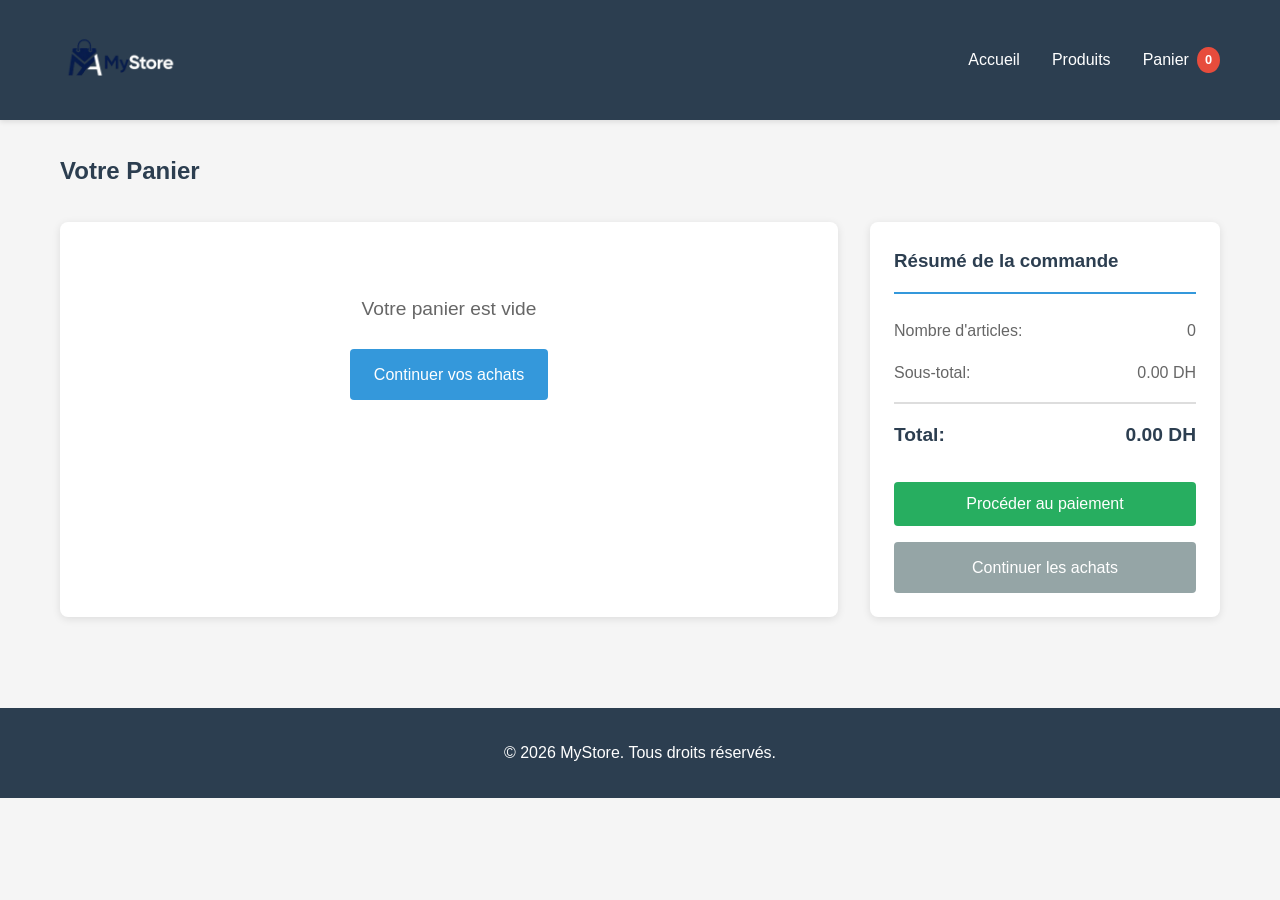
<file: cart.html>
<!DOCTYPE html>
<html lang="fr">
<head>
    <meta charset="UTF-8">
    <meta name="viewport" content="width=device-width, initial-scale=1.0">
    <title>Panier - MyStore</title>
    <link rel="stylesheet" href="css/style.css">
    <link rel="icon" href="images/icon.png">
</head>
<body>
    <!-- Header -->
    <header class="header">
        <div class="container">
            <div class="header-content">
                <div class="logo-container"><a href="index.html"><img src="images/logo.png" alt="MyStore Logo" class="logo-img"></a></div>
                <button class="menu-toggle" type="button" aria-label="Ouvrir le menu" aria-expanded="false" aria-controls="primary-navigation">
                    <span></span><span></span><span></span>
                </button>
                <nav class="nav" id="primary-navigation">
                    <ul>
                        <li><a href="index.html">Accueil</a></li>
                        <li><a href="index.html#products">Produits</a></li>
                        <li><a href="cart.html" class="cart-link">
                            Panier <span class="cart-count">0</span>
                        </a></li>
                    </ul>
                </nav>
            </div>
        </div>
    </header>

    <!-- Main Content -->
    <main>
        <section class="cart-section">
            <div class="container">
                <h2>Votre Panier</h2>
                
                <div class="cart-content">
                    <div class="cart-items">
                        <div id="cartItemsContainer">
                            <!-- Cart items will be loaded here by JavaScript -->
                        </div>
                        <div id="emptyCartMessage" class="empty-cart">
                            <p>Votre panier est vide</p>
                            <a href="index.html" class="btn btn-primary">Continuer vos achats</a>
                        </div>
                    </div>

                    <div class="cart-summary">
                        <h3>Résumé de la commande</h3>
                        <div class="summary-item">
                            <span>Nombre d'articles:</span>
                            <span id="totalItems">0</span>
                        </div>
                        <div class="summary-item">
                            <span>Sous-total:</span>
                            <span id="subtotal">0 DH</span>
                        </div>
                        <div class="summary-item total">
                            <span>Total:</span>
                            <span id="total">0 DH</span>
                        </div>
                        <button id="checkoutBtn" class="btn btn-success">Procéder au paiement</button>
                        <a href="index.html" class="btn btn-secondary">Continuer les achats</a>
                    </div>
                </div>
            </div>
        </section>
    </main>

    <!-- Footer -->
    <footer class="footer">
        <div class="container">
            <p>&copy; 2026 MyStore. Tous droits réservés.</p>
        </div>
    </footer>

    <script src="js/data.js"></script>
    <script src="js/script.js"></script>
    <script src="js/cart.js"></script>
</body>
</html>
</file>
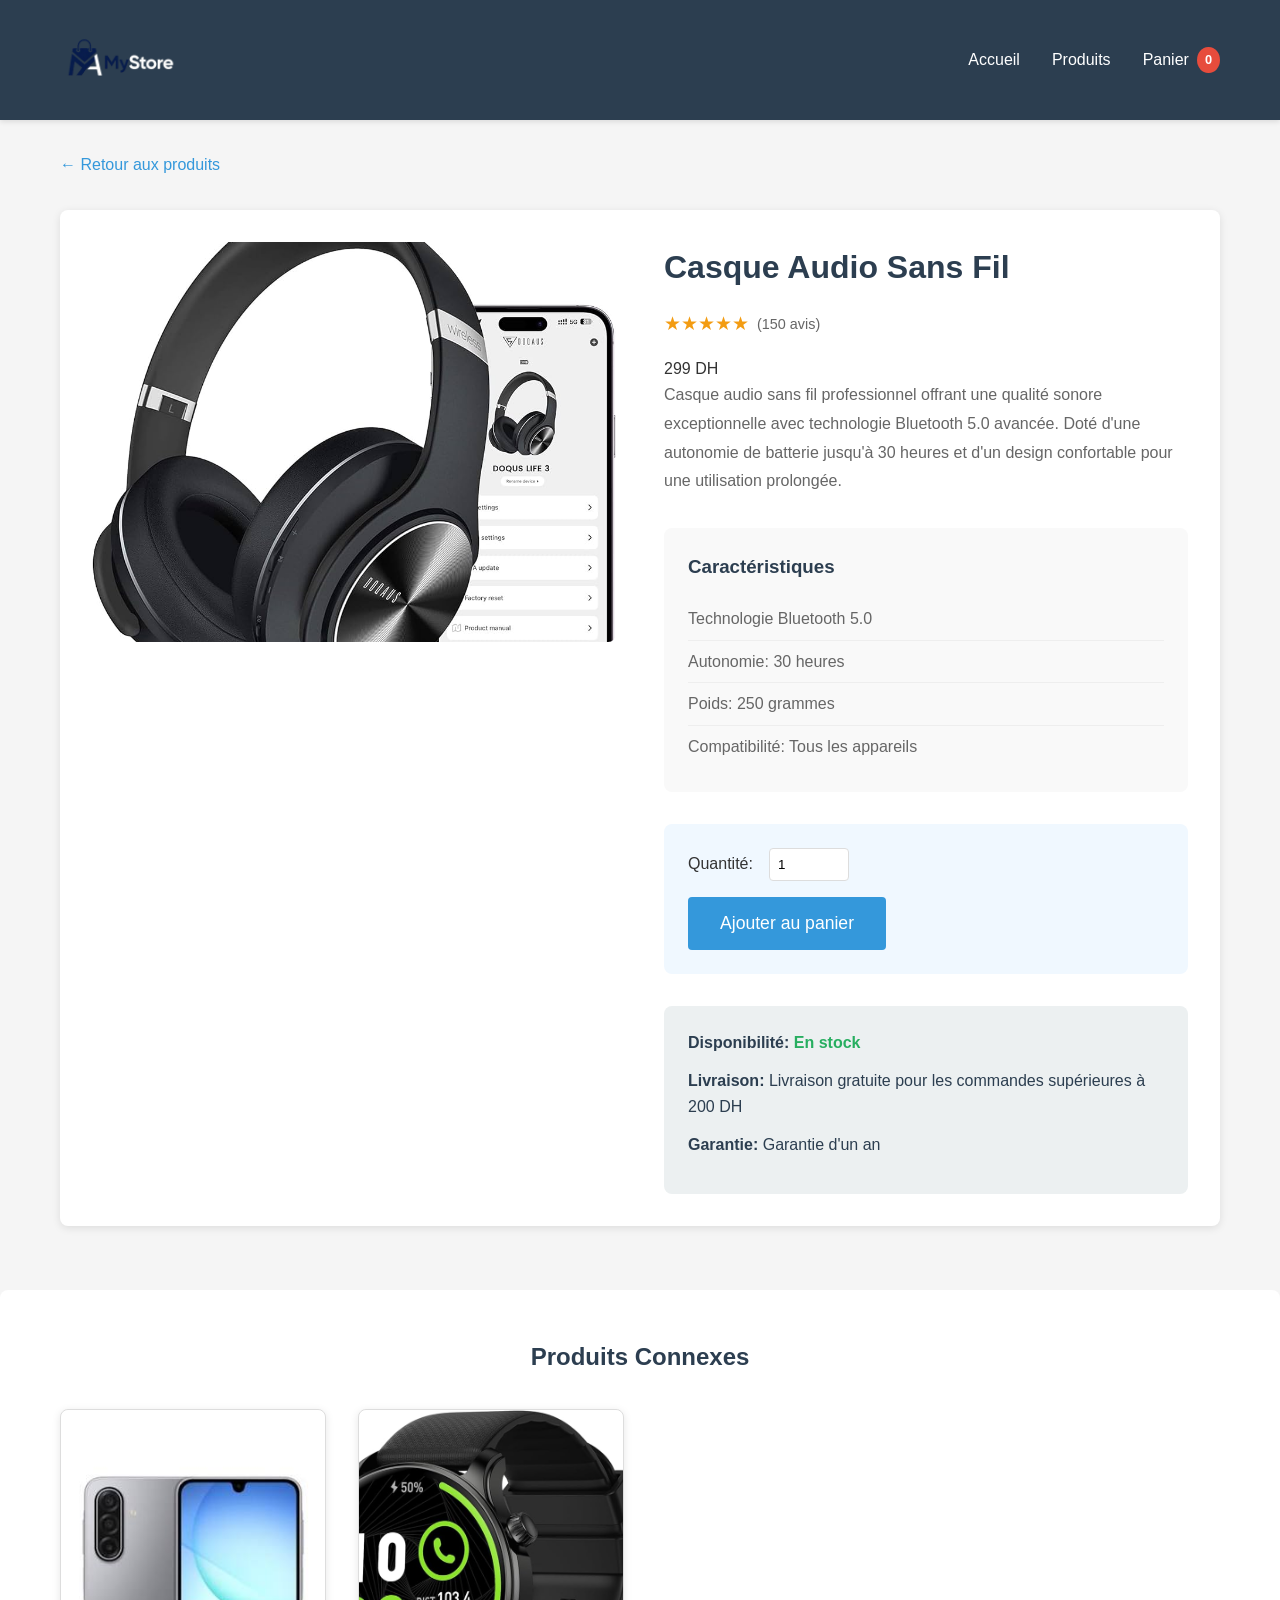
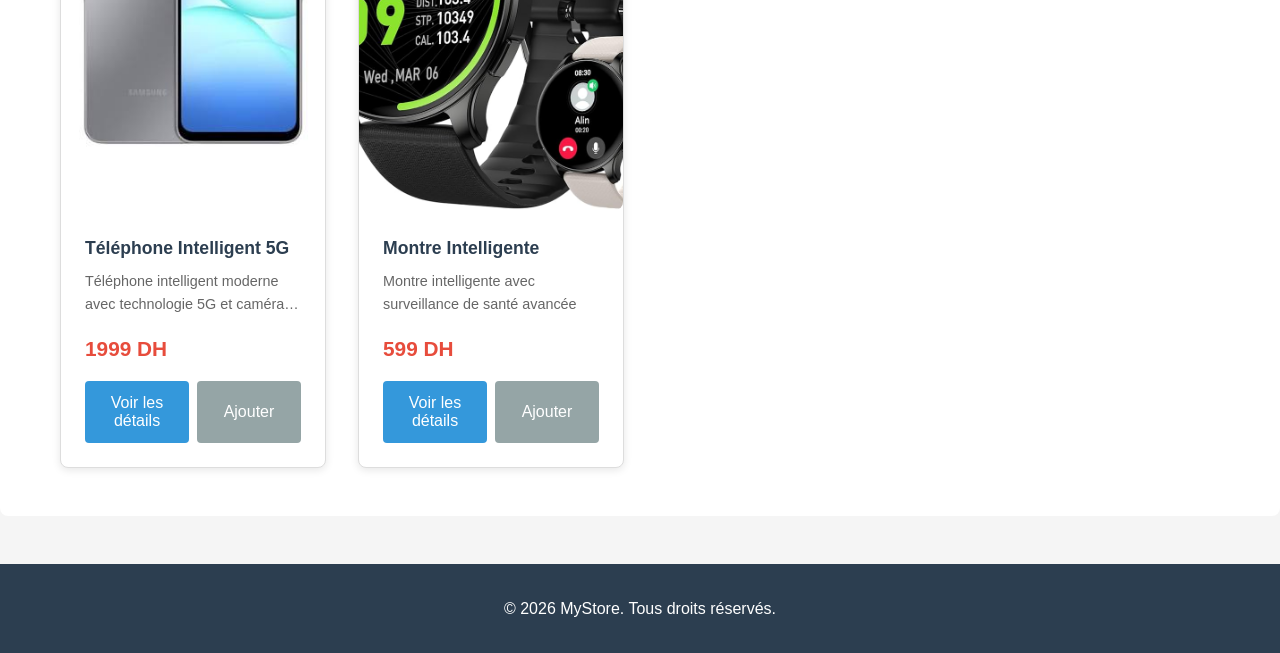
<file: product-detail.html>
<!DOCTYPE html>
<html lang="fr">

<head>
    <meta charset="UTF-8">
    <meta name="viewport" content="width=device-width, initial-scale=1.0">
    <title>Détails du Produit - MyStore</title>
    <link rel="stylesheet" href="css/style.css">
    <link rel="icon" href="images/icon.png">
</head>

<body>
    <!-- Header -->
    <header class="header">
        <div class="container">
            <div class="header-content">
                <div class="logo-container"><a href="index.html"><img src="images/logo.png" alt="MyStore Logo"
                            class="logo-img"></a></div>
                <button class="menu-toggle" type="button" aria-label="Ouvrir le menu" aria-expanded="false" aria-controls="primary-navigation">
                    <span></span><span></span><span></span>
                </button>
                <nav class="nav" id="primary-navigation">
                    <ul>
                        <li><a href="index.html">Accueil</a></li>
                        <li><a href="index.html#products">Produits</a></li>
                        <li><a href="cart.html" class="cart-link">
                                Panier <span class="cart-count">0</span>
                            </a></li>
                    </ul>
                </nav>
            </div>
        </div>
    </header>

    <!-- Main Content -->
    <main>
        <section class="product-detail-section">
            <div class="container">
                <a href="index.html" class="back-link">← Retour aux produits</a>

                <div class="product-detail-container">
                    <div class="product-image">
                        <img id="detailProductImage" src="" alt="">
                    </div>
                    <div class="product-details">
                        <h1 id="detailProductName"></h1>
                        <div class="rating">
                            <span class="stars">★★★★★</span>
                            <span class="review-count">(150 avis)</span>
                        </div>
                        <p class="price" id="detailProductPrice"></p>
                        <p class="description" id="detailProductDescription"></p>

                        <div class="product-specs">
                            <h3>Caractéristiques</h3>
                            <ul id="specsList">
                                <!-- Specs will be loaded here -->
                            </ul>
                        </div>

                        <div class="purchase-section">
                            <div class="quantity-selector">
                                <label for="detailQuantity">Quantité:</label>
                                <input type="number" id="detailQuantity" min="1" value="1">
                            </div>
                            <button id="detailAddToCartBtn" class="btn btn-primary btn-large">Ajouter au panier</button>
                        </div>

                        <div class="product-info-box">
                            <p><strong>Disponibilité:</strong> <span id="availability" class="available">En stock</span>
                            </p>
                            <p><strong>Livraison:</strong> Livraison gratuite pour les commandes supérieures à 200 DH
                            </p>
                            <p><strong>Garantie:</strong> Garantie d'un an</p>
                        </div>
                    </div>
                </div>
            </div>
        </section>

        <!-- Related Products Section -->
        <section class="related-products">
            <div class="container">
                <h2>Produits Connexes</h2>
                <div class="products-grid" id="relatedProductsContainer">
                    <!-- Related products will be loaded here -->
                </div>
            </div>
        </section>
    </main>

    <!-- Footer -->
    <footer class="footer">
        <div class="container">
            <p>&copy; 2026 MyStore. Tous droits réservés.</p>
        </div>
    </footer>

    <!-- Notification -->
    <div id="notification" class="notification"></div>

    <script src="js/data.js"></script>
    <script src="js/script.js"></script>
    <script src="js/product-detail.js"></script>
</body>

</html>
</file>
<file: css/style.css>
/* ==================== Global Styles ==================== */
* {
    margin: 0;
    padding: 0;
    box-sizing: border-box;
}

body {
    font-family: 'Segoe UI', Tahoma, Geneva, Verdana, sans-serif;
    line-height: 1.6;
    color: #333;
    background-color: #f5f5f5;
    direction: ltr;
}

.container {
    max-width: 1200px;
    margin: 0 auto;
    padding: 0 20px;
}

/* ==================== Header Styles ==================== */
.header {
    background-color: #2c3e50;
    color: white;
    padding: 0 0;
    box-shadow: 0 2px 5px rgba(0, 0, 0, 0.1);
    position: sticky;
    top: 0;
    z-index: 100;
}

.header-content {
    display: flex;
    justify-content: space-between;
    align-items: center;
}

.logo-container {
    display: flex;
    align-items: center;
}

.logo-img {
    height: 120px;
    width: auto;
    display: block;
    transition: transform 0.3s ease;
}

.logo-img:hover {
    transform: scale(1.05);
}

.nav ul {
    display: flex;
    list-style: none;
    gap: 2rem;
}

.nav a {
    color: white;
    text-decoration: none;
    transition: color 0.3s ease;
    position: relative;
}

.nav a:hover {
    color: #3498db;
}

.cart-link {
    position: relative;
    display: flex;
    align-items: center;
    gap: 0.5rem;
}

.cart-count {
    background-color: #e74c3c;
    color: white;
    border-radius: 50%;
    padding: 0.2rem 0.5rem;
    font-size: 0.8rem;
    font-weight: bold;
}

/* ==================== Hero Section ==================== */
.hero {
    background: linear-gradient(135deg, #3498db, #2980b9);
    color: white;
    padding: 4rem 0;
    text-align: center;
}

.hero h2 {
    font-size: 2.5rem;
    margin-bottom: 1rem;
}

.hero p {
    font-size: 1.2rem;
    opacity: 0.9;
}

/* ==================== Products Section ==================== */
.products-section {
    padding: 3rem 0;
    background-color: white;
    margin: 2rem 0;
    border-radius: 8px;
}

.products-section h2 {
    text-align: center;
    margin-bottom: 2rem;
    font-size: 2rem;
    color: #2c3e50;
}

.search-filter {
    display: flex;
    gap: 1rem;
    margin-bottom: 2rem;
    justify-content: center;
}

.search-filter input,
.search-filter select {
    padding: 0.8rem;
    border: 1px solid #ddd;
    border-radius: 4px;
    font-size: 1rem;
}

.search-filter input {
    flex: 1;
    max-width: 300px;
}

.search-filter select {
    min-width: 150px;
}

.products-grid {
    display: grid;
    grid-template-columns: repeat(auto-fill, minmax(250px, 1fr));
    gap: 2rem;
}

.product-card {
    background: white;
    border: 1px solid #ddd;
    border-radius: 8px;
    overflow: hidden;
    transition: transform 0.3s ease, box-shadow 0.3s ease;
    cursor: pointer;
    box-shadow: 0 2px 8px rgba(0, 0, 0, 0.1);
}

.product-card:hover {
    transform: translateY(-5px);
    box-shadow: 0 5px 15px rgba(0, 0, 0, 0.2);
}

.product-image {
    width: 100%;
    height: 200px;
    background-color: #f0f0f0;
    display: flex;
    align-items: center;
    justify-content: center;
    overflow: hidden;
}

.product-image img {
    width: 100%;
    height: 100%;
    object-fit: cover;
}

.product-body {
    padding: 1.5rem;
}

.product-name {
    font-size: 1.1rem;
    font-weight: bold;
    margin-bottom: 0.5rem;
    color: #2c3e50;
}

.product-description {
    font-size: 0.9rem;
    color: #666;
    margin-bottom: 1rem;
    display: -webkit-box;
    -webkit-line-clamp: 2;
    -webkit-box-orient: vertical;
    overflow: hidden;
}

.product-price {
    font-size: 1.3rem;
    font-weight: bold;
    color: #e74c3c;
    margin-bottom: 1rem;
}

.product-category {
    display: inline-block;
    background-color: #ecf0f1;
    color: #2c3e50;
    padding: 0.3rem 0.8rem;
    border-radius: 20px;
    font-size: 0.8rem;
    margin-bottom: 1rem;
}

.product-footer {
    display: flex;
    gap: 0.5rem;
}

.btn {
    padding: 0.8rem 1.5rem;
    border: none;
    border-radius: 4px;
    cursor: pointer;
    font-size: 1rem;
    transition: background-color 0.3s ease;
    text-decoration: none;
    display: inline-block;
    text-align: center;
}

.btn-primary {
    background-color: #3498db;
    color: white;
}

.btn-primary:hover {
    background-color: #2980b9;
}

.btn-secondary {
    background-color: #95a5a6;
    color: white;
}

.btn-secondary:hover {
    background-color: #7f8c8d;
}

.btn-success {
    background-color: #27ae60;
    color: white;
}

.btn-success:hover {
    background-color: #229954;
}

.btn-danger {
    background-color: #e74c3c;
    color: white;
}

.btn-danger:hover {
    background-color: #c0392b;
}

.btn-large {
    padding: 1rem 2rem;
    font-size: 1.1rem;
}

.btn-flex {
    flex: 1;
}

/* ==================== Modal Styles ==================== */
.modal {
    display: none;
    position: fixed;
    z-index: 1000;
    left: 0;
    top: 0;
    width: 100%;
    height: 100%;
    background-color: rgba(0, 0, 0, 0.5);
    animation: fadeIn 0.3s ease;
}

@keyframes fadeIn {
    from {
        opacity: 0;
    }
    to {
        opacity: 1;
    }
}

.modal.show {
    display: flex;
    align-items: center;
    justify-content: center;
}

.modal-content {
    background-color: white;
    padding: 2rem;
    border-radius: 8px;
    max-width: 600px;
    width: 90%;
    position: relative;
    animation: slideIn 0.3s ease;
}

@keyframes slideIn {
    from {
        transform: translateY(-50px);
        opacity: 0;
    }
    to {
        transform: translateY(0);
        opacity: 1;
    }
}

.close {
    position: absolute;
    right: 1rem;
    top: 1rem;
    font-size: 2rem;
    font-weight: bold;
    cursor: pointer;
    color: #666;
}

.close:hover {
    color: #333;
}

.product-detail {
    display: flex;
    gap: 2rem;
}

.product-detail img {
    width: 200px;
    height: 200px;
    object-fit: cover;
    border-radius: 8px;
}

.product-info {
    flex: 1;
}

.product-info h2 {
    margin-bottom: 1rem;
    color: #2c3e50;
}

.product-info p {
    margin-bottom: 1rem;
    color: #666;
}

.product-info .price {
    font-size: 1.5rem;
    color: #e74c3c;
    font-weight: bold;
}

.product-info input {
    width: 80px;
    padding: 0.5rem;
    margin-bottom: 1rem;
    border: 1px solid #ddd;
    border-radius: 4px;
}

/* ==================== Cart Section ==================== */
.cart-section {
    padding: 2rem 0;
    min-height: 60vh;
}

.cart-section h2 {
    margin-bottom: 2rem;
    color: #2c3e50;
}

.cart-content {
    display: grid;
    grid-template-columns: 1fr 350px;
    gap: 2rem;
}

.cart-items {
    background: white;
    padding: 1.5rem;
    border-radius: 8px;
    box-shadow: 0 2px 8px rgba(0, 0, 0, 0.1);
}

.cart-item {
    display: grid;
    grid-template-columns: 100px 1fr auto;
    gap: 1.5rem;
    padding: 1.5rem;
    border-bottom: 1px solid #eee;
    align-items: center;
}

.cart-item:last-child {
    border-bottom: none;
}

.cart-item-image {
    width: 100px;
    height: 100px;
    background-color: #f0f0f0;
    border-radius: 4px;
    overflow: hidden;
}

.cart-item-image img {
    width: 100%;
    height: 100%;
    object-fit: cover;
}

.cart-item-details h3 {
    margin-bottom: 0.5rem;
    color: #2c3e50;
}

.cart-item-details p {
    color: #666;
    font-size: 0.9rem;
    margin-bottom: 0.5rem;
}

.cart-item-price {
    font-weight: bold;
    color: #e74c3c;
}

.cart-item-actions {
    display: flex;
    flex-direction: column;
    gap: 0.5rem;
    align-items: flex-end;
}

.quantity-controls {
    display: flex;
    gap: 0.5rem;
    align-items: center;
}

.quantity-controls button {
    width: 30px;
    height: 30px;
    border: 1px solid #ddd;
    background-color: white;
    cursor: pointer;
    border-radius: 4px;
    font-weight: bold;
}

.quantity-controls input {
    width: 50px;
    text-align: center;
    border: 1px solid #ddd;
    padding: 0.3rem;
    border-radius: 4px;
}

.empty-cart {
    text-align: center;
    padding: 3rem;
    color: #666;
}

.empty-cart p {
    margin-bottom: 1.5rem;
    font-size: 1.2rem;
}

.cart-summary {
    background: white;
    padding: 1.5rem;
    border-radius: 8px;
    box-shadow: 0 2px 8px rgba(0, 0, 0, 0.1);
    height: fit-content;
    position: sticky;
    top: 100px;
}

.cart-summary h3 {
    margin-bottom: 1.5rem;
    color: #2c3e50;
    border-bottom: 2px solid #3498db;
    padding-bottom: 1rem;
}

.summary-item {
    display: flex;
    justify-content: space-between;
    margin-bottom: 1rem;
    color: #666;
}

.summary-item.total {
    border-top: 2px solid #ddd;
    padding-top: 1rem;
    font-size: 1.2rem;
    font-weight: bold;
    color: #2c3e50;
}

.cart-summary .btn {
    width: 100%;
    margin-top: 1rem;
}

/* ==================== Product Detail Page ==================== */
.product-detail-section {
    padding: 2rem 0;
}

.back-link {
    color: #3498db;
    text-decoration: none;
    margin-bottom: 2rem;
    display: inline-block;
    transition: color 0.3s ease;
}

.back-link:hover {
    color: #2980b9;
}

.product-detail-container {
    display: grid;
    grid-template-columns: 1fr 1fr;
    gap: 3rem;
    background: white;
    padding: 2rem;
    border-radius: 8px;
    box-shadow: 0 2px 8px rgba(0, 0, 0, 0.1);
}

.product-image {
    width: 100%;
    height: 400px;
    background-color: #f0f0f0;
    border-radius: 8px;
    overflow: hidden;
    display: flex;
    align-items: center;
    justify-content: center;
}

.product-image img {
    width: 100%;
    height: 100%;
    object-fit: cover;
}

.product-details h1 {
    margin-bottom: 1rem;
    color: #2c3e50;
    font-size: 2rem;
}

.rating {
    display: flex;
    align-items: center;
    gap: 0.5rem;
    margin-bottom: 1rem;
}

.stars {
    color: #f39c12;
    font-size: 1.2rem;
}

.review-count {
    color: #666;
    font-size: 0.9rem;
}

.description {
    color: #666;
    margin-bottom: 1.5rem;
    line-height: 1.8;
}

.product-specs {
    margin: 2rem 0;
    padding: 1.5rem;
    background-color: #f9f9f9;
    border-radius: 8px;
}

.product-specs h3 {
    margin-bottom: 1rem;
    color: #2c3e50;
}

.product-specs ul {
    list-style: none;
}

.product-specs li {
    padding: 0.5rem 0;
    color: #666;
    border-bottom: 1px solid #eee;
}

.product-specs li:last-child {
    border-bottom: none;
}

.purchase-section {
    margin: 2rem 0;
    padding: 1.5rem;
    background-color: #f0f8ff;
    border-radius: 8px;
}

.quantity-selector {
    display: flex;
    align-items: center;
    gap: 1rem;
    margin-bottom: 1rem;
}

.quantity-selector input {
    width: 80px;
    padding: 0.5rem;
    border: 1px solid #ddd;
    border-radius: 4px;
}

.product-info-box {
    background-color: #ecf0f1;
    padding: 1.5rem;
    border-radius: 8px;
    margin-top: 1.5rem;
}

.product-info-box p {
    margin-bottom: 0.8rem;
    color: #2c3e50;
}

.available {
    color: #27ae60;
    font-weight: bold;
}

.related-products {
    padding: 3rem 0;
    background-color: white;
    margin-top: 2rem;
    border-radius: 8px;
}

.related-products h2 {
    text-align: center;
    margin-bottom: 2rem;
    color: #2c3e50;
}

/* ==================== Notification ==================== */
.notification {
    position: fixed;
    top: 80px;
    right: 20px;
    background-color: #27ae60;
    color: white;
    padding: 1rem 1.5rem;
    border-radius: 4px;
    box-shadow: 0 2px 8px rgba(0, 0, 0, 0.2);
    display: none;
    animation: slideInRight 0.3s ease;
    z-index: 1001;
}

.notification.show {
    display: block;
}

@keyframes slideInRight {
    from {
        transform: translateX(400px);
        opacity: 0;
    }
    to {
        transform: translateX(0);
        opacity: 1;
    }
}

/* ==================== Footer ==================== */
.footer {
    background-color: #2c3e50;
    color: white;
    text-align: center;
    padding: 2rem 0;
    margin-top: 3rem;
}

/* ==================== Responsive Design ==================== */
@media (max-width: 768px) {
    .nav ul {
        gap: 1rem;
    }

    .hero h2 {
        font-size: 1.8rem;
    }

    .products-grid {
        grid-template-columns: repeat(auto-fill, minmax(150px, 1fr));
        gap: 1rem;
    }

    .cart-content {
        grid-template-columns: 1fr;
    }

    .cart-summary {
        position: static;
    }

    .product-detail-container {
        grid-template-columns: 1fr;
        gap: 1.5rem;
    }

    .product-image {
        height: 300px;
    }

    .product-detail {
        flex-direction: column;
    }

    .product-detail img {
        width: 100%;
    }

    .search-filter {
        flex-direction: column;
    }

    .search-filter input,
    .search-filter select {
        max-width: 100%;
    }

    .cart-item {
        grid-template-columns: 80px 1fr;
        gap: 1rem;
    }

    .cart-item-actions {
        grid-column: 1 / -1;
        align-items: flex-start;
    }
}

@media (max-width: 480px) {
    .header-content {
        flex-direction: column;
        gap: 1rem;
    }

    .nav ul {
        flex-direction: column;
        gap: 0.5rem;
    }

    .products-grid {
        grid-template-columns: 1fr;
    }

    .hero h2 {
        font-size: 1.5rem;
    }

    .hero p {
        font-size: 1rem;
    }

    .modal-content {
        padding: 1rem;
    }

    .product-detail {
        gap: 1rem;
    }

    .product-detail img {
        width: 100%;
    }
}


/* ==================== Mobile Navigation Improvements ==================== */
.menu-toggle {
    display: none;
    width: 44px;
    height: 44px;
    padding: 9px;
    border: 1px solid rgba(255, 255, 255, 0.35);
    border-radius: 6px;
    background: transparent;
    cursor: pointer;
    flex-direction: column;
    justify-content: center;
    gap: 5px;
}

.menu-toggle span {
    display: block;
    width: 24px;
    height: 2px;
    margin: 0 auto;
    border-radius: 2px;
    background: #fff;
    transition: transform 0.2s ease, opacity 0.2s ease;
}

.menu-toggle.is-open span:nth-child(1) { transform: translateY(7px) rotate(45deg); }
.menu-toggle.is-open span:nth-child(2) { opacity: 0; }
.menu-toggle.is-open span:nth-child(3) { transform: translateY(-7px) rotate(-45deg); }

@media (max-width: 768px) {
    html, body { max-width: 100%; overflow-x: hidden; }
    .container { width: 100%; padding-left: 16px; padding-right: 16px; }
    .header-content { min-height: 72px; gap: 12px; flex-direction: row; justify-content: space-between; align-items: center; }
    .logo-img { height: 64px; max-width: min(190px, 58vw); object-fit: contain; }
    .menu-toggle { display: flex; flex: 0 0 44px; margin-left: auto; }
    .nav { position: absolute; top: 100%; left: 16px; right: 16px; display: block; visibility: hidden; opacity: 0; transform: translateY(-8px); pointer-events: none; background: #2c3e50; border-top: 1px solid rgba(255,255,255,.12); border-radius: 0 0 8px 8px; box-shadow: 0 8px 18px rgba(0,0,0,.18); transition: opacity .2s ease, transform .2s ease, visibility .2s ease; }
    .nav.is-open { visibility: visible; opacity: 1; transform: translateY(0); pointer-events: auto; }
    .nav ul { display: flex; flex-direction: column; gap: 0; padding: 6px 0; }
    .nav li { width: 100%; }
    .nav a { display: flex; min-height: 48px; align-items: center; padding: 10px 16px; font-size: 1rem; }
    .nav a:active, .nav a:focus-visible { background: rgba(52,152,219,.25); outline: none; }
    .cart-link { justify-content: flex-start; }
    .hero { padding: 2.75rem 0; }
    .hero h2 { margin-bottom: .65rem; font-size: clamp(1.65rem, 7vw, 2.2rem); line-height: 1.2; }
    .hero p { font-size: 1rem; line-height: 1.45; }
    .products-section, .related-products { margin: 1rem 0; padding: 2rem 0; border-radius: 0; }
    .products-section h2, .related-products h2 { margin-bottom: 1.25rem; font-size: 1.6rem; }
    .search-filter { width: 100%; gap: .75rem; margin-bottom: 1.5rem; }
    .search-filter input, .search-filter select { width: 100%; min-width: 0; max-width: none; min-height: 46px; font-size: 1rem; }
    .products-grid { grid-template-columns: repeat(2, minmax(0, 1fr)); gap: .85rem; }
    .products-grid .product-image { height: 165px; }
    .product-body { padding: .9rem; }
    .product-name { font-size: 1rem; line-height: 1.3; }
    .product-description { font-size: .85rem; line-height: 1.45; }
    .product-price { font-size: 1.15rem; }
    .product-footer { flex-direction: column; }
    .product-footer .btn { width: 100%; min-height: 44px; padding: .65rem .7rem; font-size: .9rem; }
    .modal-content { max-height: calc(100vh - 32px); overflow-y: auto; }
    .product-detail { gap: 1rem; }
    .product-detail img { height: auto; max-height: 220px; object-fit: contain; }
    .cart-section, .product-detail-section { padding: 1.5rem 0; }
    .cart-content { gap: 1rem; }
    .cart-items, .cart-summary, .product-detail-container { padding: 1rem; }
    .cart-item { grid-template-columns: 68px minmax(0, 1fr); gap: .75rem; padding: 1rem 0; }
    .cart-item-image { width: 68px; height: 68px; }
    .cart-item-details h3 { font-size: 1rem; overflow-wrap: anywhere; }
    .cart-item-actions { grid-column: 1 / -1; width: 100%; align-items: stretch; flex-direction: row; justify-content: space-between; flex-wrap: wrap; }
    .quantity-controls { gap: .35rem; }
    .quantity-controls button { width: 40px; height: 40px; }
    .quantity-controls input { width: 52px; min-height: 40px; }
    .cart-item-actions .btn { min-height: 40px; padding: .55rem .8rem; }
    .cart-summary .btn { min-height: 46px; }
    .product-detail-container { grid-template-columns: 1fr; gap: 1.25rem; }
    .product-detail-container > .product-image { height: min(72vw, 280px); }
    .product-details h1 { font-size: 1.7rem; line-height: 1.25; }
    .purchase-section { padding: 1rem; }
    .purchase-section .btn-large { width: 100%; min-height: 48px; }
    .product-info-box { padding: 1rem; }
    .notification { top: 80px; right: 16px; left: 16px; padding: .85rem 1rem; text-align: center; }
}

@media (max-width: 360px) {
    .container { padding-left: 12px; padding-right: 12px; }
    .nav { left: 12px; right: 12px; }
    .products-grid { grid-template-columns: 1fr; }
    .products-grid .product-image { height: 210px; }
    .cart-item-actions { flex-direction: column; align-items: stretch; }
    .quantity-controls { justify-content: center; }
}
</file>
